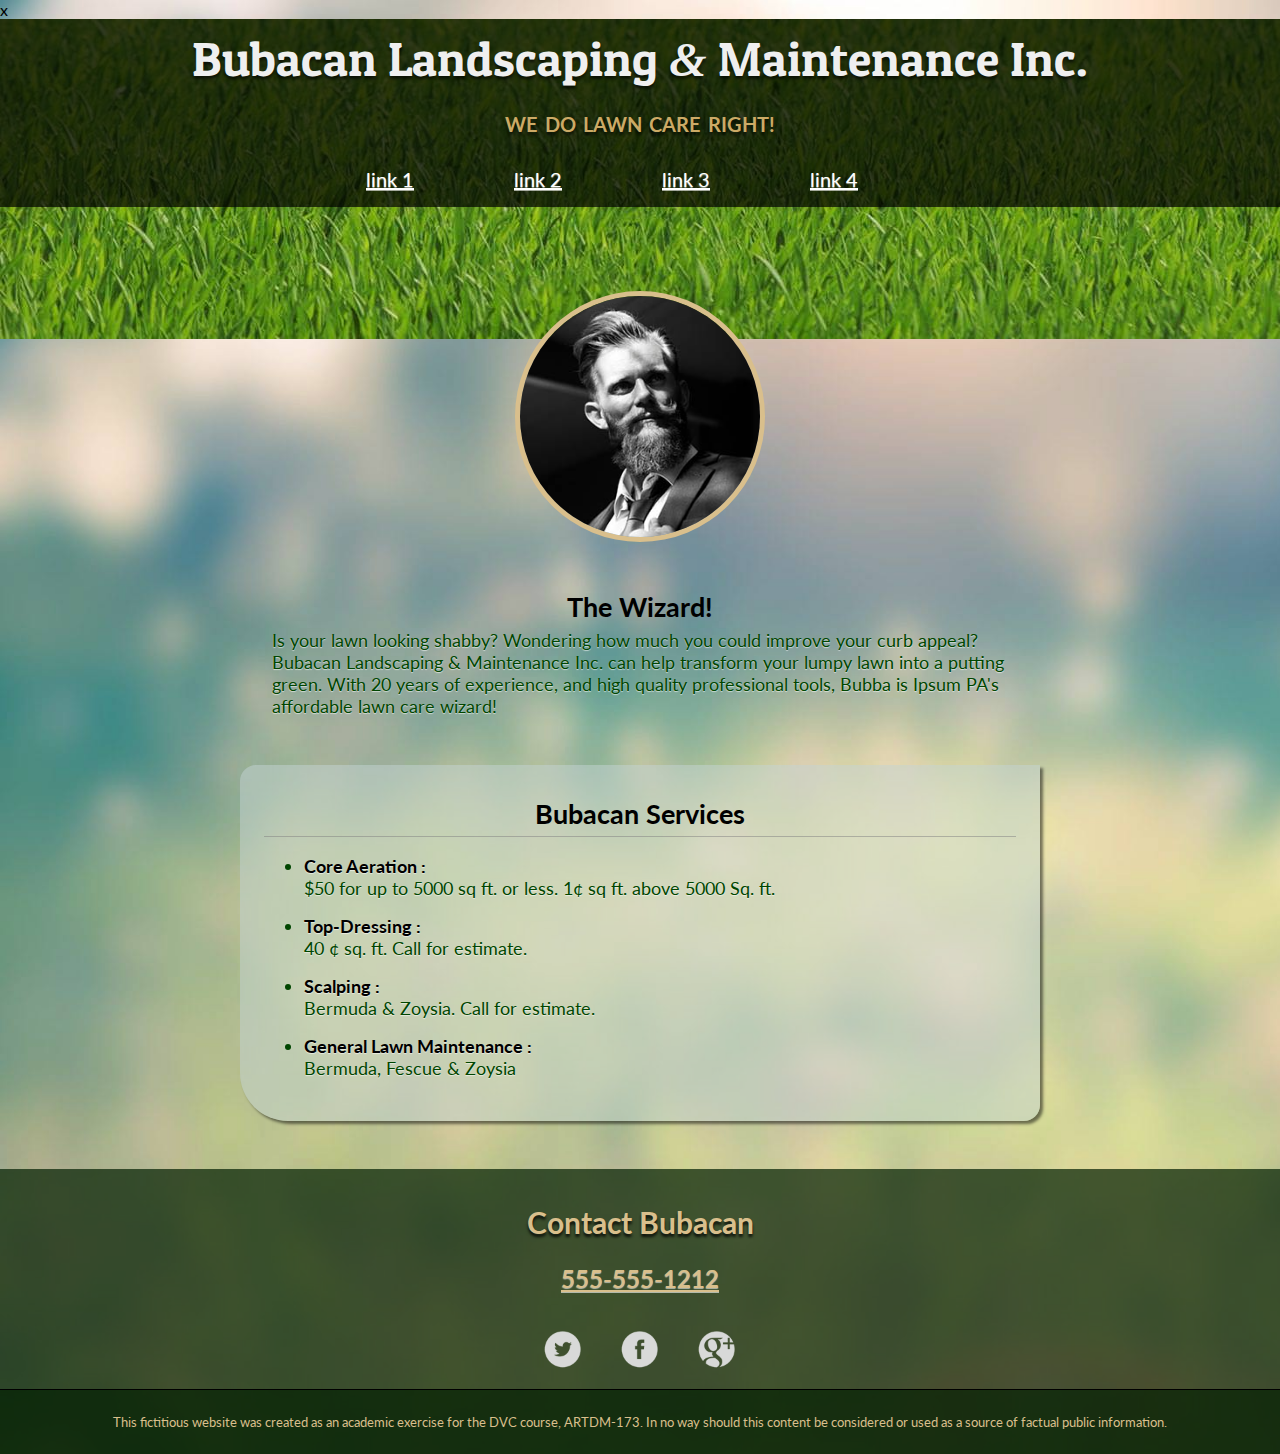
<file: Labs/Lab 0/index.html>
<!-- @format -->

<!DOCTYPE html>
<html lang="en">
    <head>
        <meta charset="UTF-8" />
        <title>Bubacan Landscaping &amp; Maintenance Inc.</title>
        <meta name="viewport" content="width=device-width, initial-scale=1.0" />
        <link href="css/main.css" type="text/css" rel="stylesheet">
    </head>

    <body id="home">
        x
        <header>
            <h1>Bubacan Landscaping <span class="amp">&amp;</span> Maintenance Inc.</h1>
            <h2>We do lawn care right!</h2>
        
        <nav class="site-nav">
            <ul>
                <li><a href="">link 1</a></li>
                <li><a href="">link 2</a></li>
                <li><a href="">link 3</a></li>
                <li><a href="">link 4</a></li>
            </ul>
        </nav>
        </header>

        <main>
            <article>
                <section class="intro">
                    <img class="bubba" src="images/male-square.jpg" alt="bubba the lawn guy knows his core aeration and top-dressing!">

                    <h2>The Wizard!</h2>
                    <p class="intro"> 
                        Is your lawn looking shabby? Wondering how much you could improve your curb appeal? Bubacan Landscaping & Maintenance Inc. can help transform your lumpy lawn into a putting green. With 20 years of experience, and high quality professional tools, Bubba is Ipsum PA's affordable lawn care wizard!
                    </p>
                </section>

                <section class="services">
                    <h2>Bubacan Services</h2>
                    <ul>
                        <li> <strong>Core Aeration :</strong> $50 for up to 5000 sq ft. or less. 1&cent; sq ft. above 5000 Sq. ft. </li>
                        <li> <strong>Top-Dressing :</strong> 40 &cent; sq. ft. Call for estimate.</li>
                        <li> <strong>Scalping : </strong> Bermuda &amp; Zoysia. Call for estimate.</li>
                        <li> <strong>General Lawn Maintenance : </strong> Bermuda, Fescue &amp; Zoysia </li>
                    </ul>
                </section>

                <section class="contact">
                    <h2>Contact Bubacan</h2>
                    <p class="phone">
                        <strong>
                            <a href="tel:555-555-1212">555-555-1212</a>
                        </strong>
                    </p>
                    <p class="social">
                        <img src="images/twitter.png" alt="twitter">
                        <img src="images/facebook.png" alt="facebook">
                        <img src="images/google.png" alt="google plus">
                    </p>
                </section>
            </article>
        </main>

        <footer>
            This fictitious website was created as an academic exercise for the DVC course, ARTDM-173. In no way should this content be considered or used as a source of factual public information.
        </footer>
    </body>
</html>
</file>
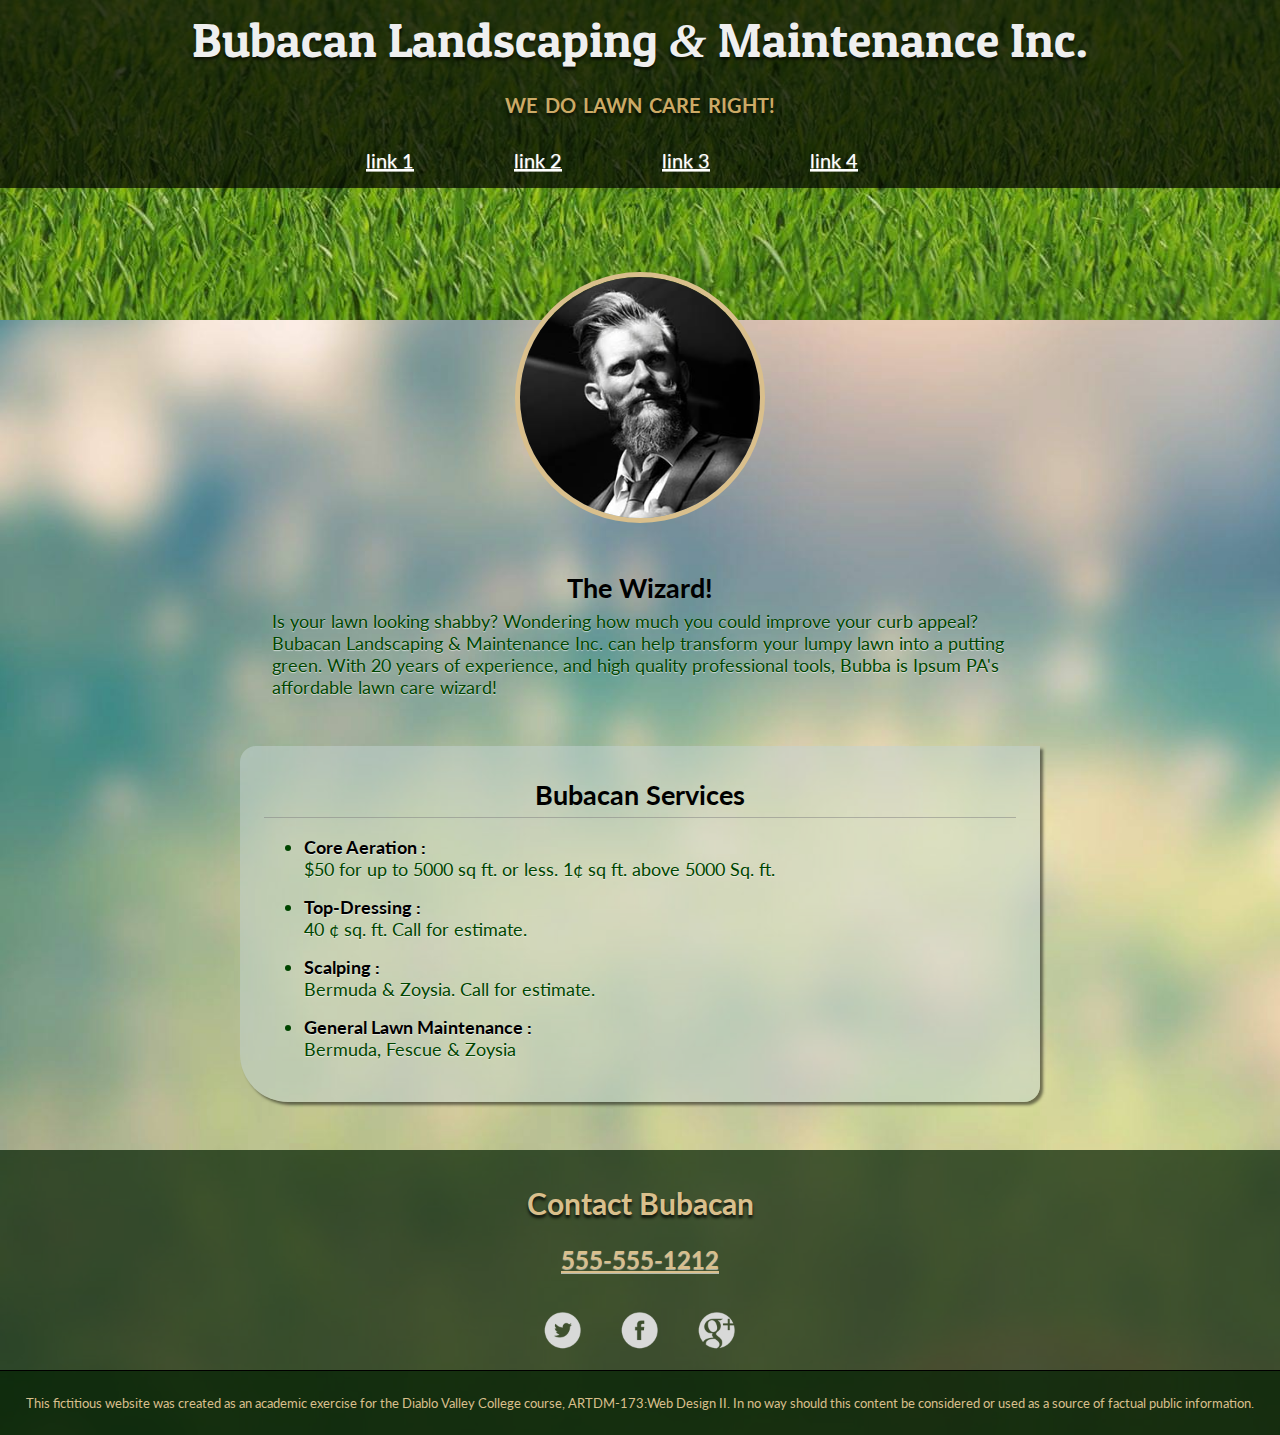
<file: Labs/lab-0/index.html>
<!-- @format -->

<!DOCTYPE html>
<html lang="en">
    <head>
        <meta charset="UTF-8" />
        <title>Bubacan Landscaping &amp; Maintenance Inc.</title>
        <meta name="viewport" content="width=device-width, initial-scale=1.0" />
        <link href="css/main.css" type="text/css" rel="stylesheet">
    </head>

    <body id="home">
        <header>
            <h1>Bubacan Landscaping <span class="amp">&amp;</span> Maintenance Inc.</h1>
            <h2>We do lawn care right!</h2>
        
        <nav class="site-nav">
            <ul>
                <li><a href="">link 1</a></li>
                <li><a href="">link 2</a></li>
                <li><a href="">link 3</a></li>
                <li><a href="">link 4</a></li>
            </ul>
        </nav>
        </header>

        <main>
            <article>
                <section class="intro">
                    <img class="bubba" src="images/male-square.jpg" alt="bubba the lawn guy knows his core aeration and top-dressing!">

                    <h2>The Wizard!</h2>
                    <p class="intro"> 
                        Is your lawn looking shabby? Wondering how much you could improve your curb appeal? Bubacan Landscaping & Maintenance Inc. can help transform your lumpy lawn into a putting green. With 20 years of experience, and high quality professional tools, Bubba is Ipsum PA's affordable lawn care wizard!
                    </p>
                </section>

                <section class="services">
                    <h2>Bubacan Services</h2>
                    <ul>
                        <li> <strong>Core Aeration :</strong> $50 for up to 5000 sq ft. or less. 1&cent; sq ft. above 5000 Sq. ft. </li>
                        <li> <strong>Top-Dressing :</strong> 40 &cent; sq. ft. Call for estimate.</li>
                        <li> <strong>Scalping : </strong> Bermuda &amp; Zoysia. Call for estimate.</li>
                        <li> <strong>General Lawn Maintenance : </strong> Bermuda, Fescue &amp; Zoysia </li>
                    </ul>
                </section>

                <section class="contact">
                    <h2>Contact Bubacan</h2>
                    <p class="phone">
                        <strong>
                            <a href="tel:555-555-1212">555-555-1212</a>
                        </strong>
                    </p>
                    <p class="social">
                        <img src="images/twitter.png" alt="twitter">
                        <img src="images/facebook.png" alt="facebook">
                        <img src="images/google.png" alt="google plus">
                    </p>
                </section>
            </article>
        </main>

        <footer>
            This fictitious website was created as an academic exercise for the Diablo Valley College course, ARTDM-173:Web Design II. In no way should this content be considered or used as a source of factual public information.
        </footer>
    </body>
</html>
</file>
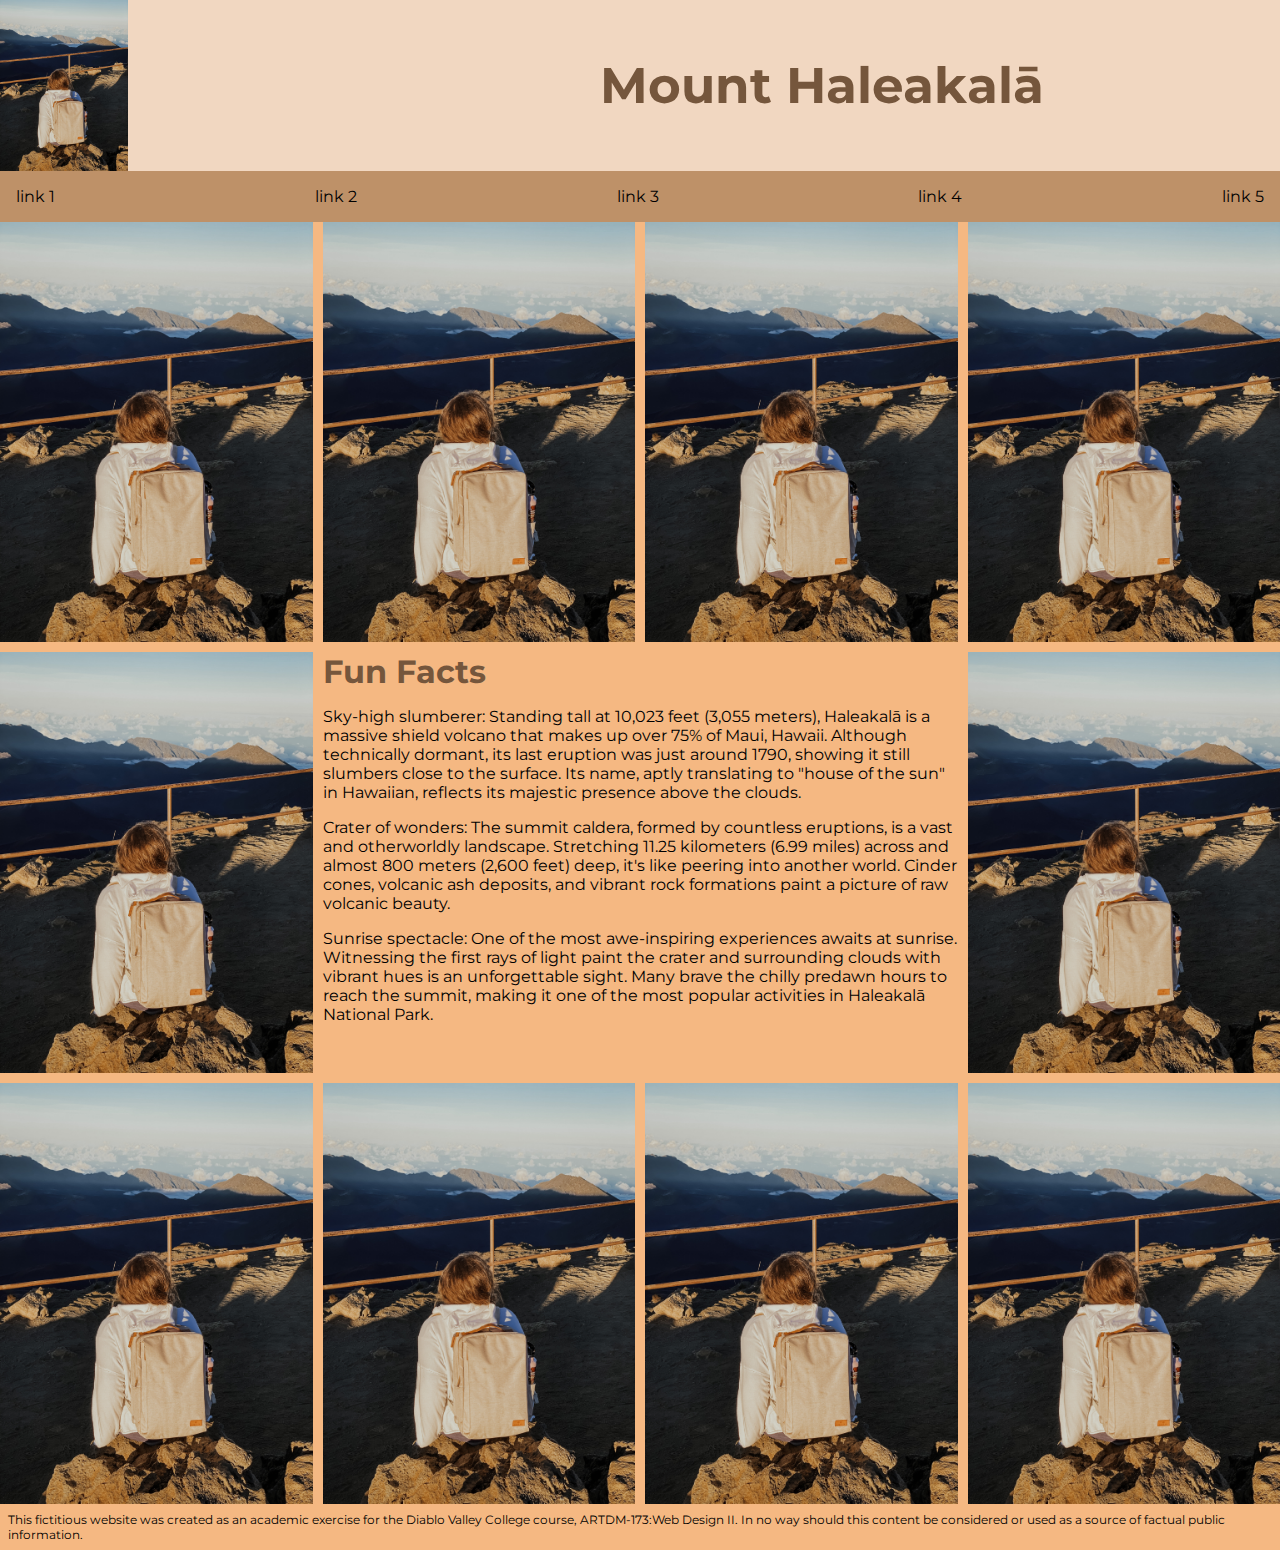
<file: Labs/lab-1/index.html>
<!DOCTYPE html>
<html lang="en">
<head>
    <meta charset="UTF-8">
    <meta name="viewport" content="width=device-width, initial-scale=1.0">
    <title>Lab 1: Flexbox and Grid</title>
    <link href="main.css" type="text/css" rel="stylesheet">
</head>

<body>

    <header>
        <div class="logo-h1">
            <img class="logo" src="media/Haleakala.jpg" alt="logo">
            <h1>Mount Haleakalā</h1>
        </div>

        <nav>
            <ul>
                <li><a href="">link 1</a></li>
                <li><a href="">link 2</a></li>
                <li><a href="">link 3</a></li>
                <li><a href="">link 4</a></li>
                <li><a href="">link 5</a></li>
            </ul>
        </nav>
    </header>

    <main>
        <div class="1">
            <img src="media/Haleakala.jpg" alt="Me sitting at the top of Mt. Haleakala in Maui, HI.">
        </div>
        <div class="2">
            <img src="media/Haleakala.jpg" alt="Me sitting at the top of Mt. Haleakala in Maui, HI.">
        </div>
        <div class="3">
            <img src="media/Haleakala.jpg" alt="Me sitting at the top of Mt. Haleakala in Maui, HI.">
        </div>
        <div class="4">
            <img src="media/Haleakala.jpg" alt="Me sitting at the top of Mt. Haleakala in Maui, HI.">
        </div>
        <div class="5">
            <img src="media/Haleakala.jpg" alt="Me sitting at the top of Mt. Haleakala in Maui, HI.">
        </div>

        <section class="haleakala-facts">
            <h1>Fun Facts</h1>
                <p>
                    Sky-high slumberer: Standing tall at 10,023 feet (3,055 meters), Haleakalā is a massive shield volcano that makes up over 75% of Maui, Hawaii. Although technically dormant, its last eruption was just around 1790, showing it still slumbers close to the surface. Its name, aptly translating to "house of the sun" in Hawaiian, reflects its majestic presence above the clouds.
                </p>
                <p>
                    Crater of wonders: The summit caldera, formed by countless eruptions, is a vast and otherworldly landscape. Stretching 11.25 kilometers (6.99 miles) across and almost 800 meters (2,600 feet) deep, it's like peering into another world. Cinder cones, volcanic ash deposits, and vibrant rock formations paint a picture of raw volcanic beauty.
                </p>
                <p>
                    Sunrise spectacle: One of the most awe-inspiring experiences awaits at sunrise. Witnessing the first rays of light paint the crater and surrounding clouds with vibrant hues is an unforgettable sight. Many brave the chilly predawn hours to reach the summit, making it one of the most popular activities in Haleakalā National Park.
                </p>
        </section>
        <div class="7">
            <img src="media/Haleakala.jpg" alt="Me sitting at the top of Mt. Haleakala in Maui, HI.">
        </div>
        <div class="8">
            <img src="media/Haleakala.jpg" alt="Me sitting at the top of Mt. Haleakala in Maui, HI.">
        </div>
        <div class="9">
            <img src="media/Haleakala.jpg" alt="Me sitting at the top of Mt. Haleakala in Maui, HI.">
        </div>
        <div class="10">
            <img src="media/Haleakala.jpg" alt="Me sitting at the top of Mt. Haleakala in Maui, HI.">
        </div>
        <div class="11">
            <img src="media/Haleakala.jpg" alt="Me sitting at the top of Mt. Haleakala in Maui, HI.">
        </div>
    </main>

    <footer>
        This fictitious website was created as an academic exercise for the Diablo Valley College course, ARTDM-173:Web Design II. In no way should this content be considered or used as a source of factual public information.
    </footer>

</body>
</html>
</file>
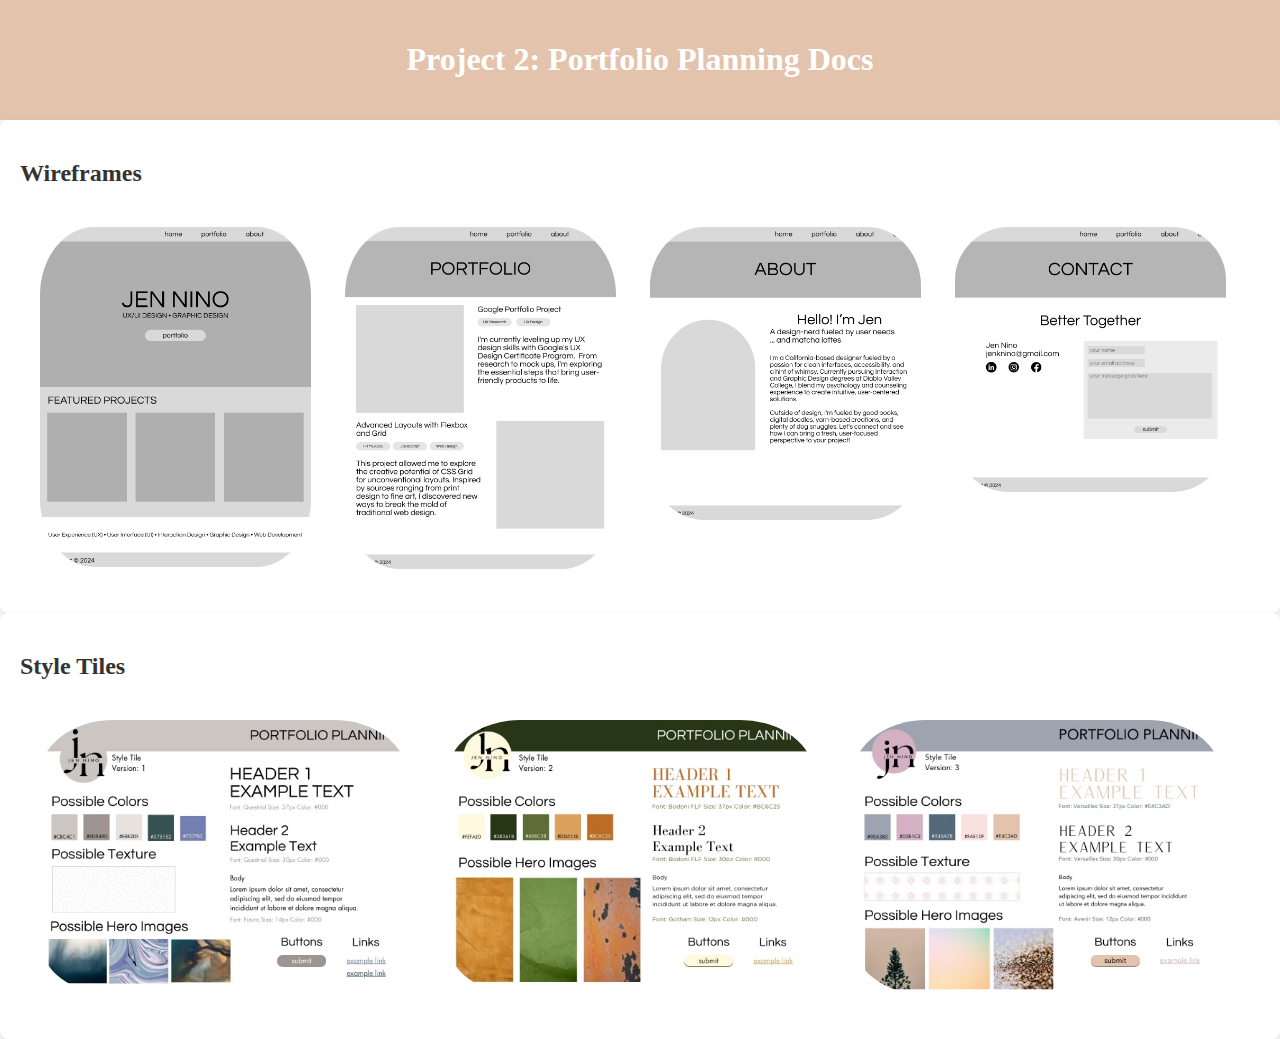
<file: projects/project-2/index.html>
<!DOCTYPE html>
<html lang="en">
<head>
    <meta charset="UTF-8">
    <meta name="viewport" content="width=device-width, initial-scale=1.0">
    <title>Project 2: Portfolio Planning</title>
    <link href="main.css" type="text/css" rel="stylesheet">
    <script src="script.js"></script> 
</head>
<body>

<header>
    <h1>Project 2: Portfolio Planning Docs</h1>
</header>

<main>
    <section class="wireframes">
        <h2>Wireframes</h2>
        <div class="grid">
            <a href="images/Home.png">
                <img src="images/Home.png" alt="Home">
            </a>
            <a href="images/Portfolio.png">
                <img src="images/Portfolio.png" alt="Portfolio">
            </a>
            <a href="images/About.png">
                <img src="images/About.png" alt="About">
            </a>
            <a href="images/Contact.png">
                <img src="images/Contact.png" alt="Contact">
            </a>
        </div>
    </section>

    <section class="style-tiles">
        <h2>Style Tiles</h2>
        <div class="grid">
            <a href="images/style-tile-1.jpg">
                <img src="images/style-tile-1.jpg" alt="Style Tile 1">
            </a>
            <a href="images/style-tile-2.jpg">
                <img src="images/style-tile-2.jpg" alt="Style Tile 2">
            </a>
        <a href="images/style-tile-3.jpg">
            <img src="images/style-tile-3.jpg" alt="Style Tile 3">
        </a>
    </section>
</main>

</body>
</html>
</file>
<file: Labs/Lab 0/css/main.css>
/* Fonts */
@import url(http://fonts.googleapis.com/css?family=Lato:300,400,700,300italic,400italic,700italic|Patua+One);

* {
    box-sizing: border-box;
}

/* Main CSS  */

body {
    background: #bbb url(../images/bg.jpg);
    background-size:cover;
    font-family: 'Lato', sans-serif;
    margin:0;
}

header {
    background: #bbb url(../images/grass.jpg);
    height:20rem;
    text-align:center;
}

h1 {
    margin:0;
    font-family: 'Patua One', cursive;
    color:#efefef;
    font-size: 2.25rem;
    background-color: rgba(0, 0, 0, 0.7);
    padding:0.2em;
    font-weight:normal;
    text-shadow: 0px 3px 3px rgba(0, 0, 0, .6);
}

.amp {
    font-family: Palatino, serif;
    font-style: italic;
    font-weight:bold;
}

header h2{
    margin:0;
    font-size:1.25rem;
    text-transform: uppercase;
    text-shadow: 0px 3px 3px rgba(0, 0, 0, .6);
    background-color: rgba(0, 0, 0, 0.7);
    color: hsl(40, 50%, 60%);
    padding:15px 0;
    word-spacing: .1em;
}

.site-nav {
    margin:0 0 2rem 0;
    padding:1rem;
    background-color: rgba(0, 0, 0, 0.7);
}

.site-nav ul {
    margin:0;
}

.site-nav li {
    display:inline-block;
}

.site-nav a {
    color:white;
    font-size: 1.25rem;
    margin-right:1.5rem;
}

.site-nav a:hover {
    color:rgb(158, 190, 144);
    text-decoration-line:overline;
}

.bubba {
    border-radius: 50%;
    border:5px solid hsl(40, 50%, 70%);
    margin:auto;
    width:250px;
    display:block;
    margin-top:-3rem;
    margin-bottom:3rem;
}

h2 {
    text-align:center;
}

p, li {
    color: rgba(0, 70, 0, 1);
    text-shadow: 0px 1px 1px rgba(255, 255, 255, .6);
}

.intro, .services {
    max-width:50rem;
    font-size:1.125rem;
    width:92%;
}

.intro {
    margin:-1rem auto 3rem auto;
}

.services {
    margin: 3rem auto;
    background:hsla(180, 15%, 80%, .5);
    padding:1.5rem;
    box-shadow: 3px 3px 3px 0px rgba(0, 0, 0, 0.5);
    border-top-left-radius: 1rem;
    border-bottom-right-radius: 1rem;
    border-bottom-left-radius: 3rem;
}

.services h2 {
    border-bottom:1px solid hsla(0, 0%, 50%, .5);
    margin: .5rem auto 0.5rem auto;
    padding-bottom:0.2em;
}

.services strong {
    margin-top:1rem;
    display:block;
    color: #000;
}

.contact {
    color: hsl(40, 50%, 70%);
    text-shadow: 0px 3px 3px rgba(0, 0, 0, .8);
    padding:10px 0 0 0;
    font-size:1.25rem;
    background-color: rgba(0, 30, 0, 0.7);
    margin-bottom: 0;
}

a[href^=tel] {
    color: hsl(40, 50%, 70%);
    font-size:1.5rem;
    text-align:center;
    display:block;
}

.social {
    text-align:center;
    margin:0;
}
.social img {
    width:40px;
    margin:1rem;
}

footer {
    color: hsl(40, 50%, 70%);
    text-align:center;
    font-size:0.8rem;
    margin: 0;
    border-top:1px solid black;
    padding:1.5rem;
    background-color: rgba(0, 30, 0, 0.9);
}

/* Media Queries  */

@media only screen and (min-width : 700px) {
    h1 {
        font-size: 3em;
    }
    
    .site-nav a {
        margin-right:6rem;
    .bubba {
        width:350px;
    }
    
    .services strong {
        display:inline;
    }
}}
</file>
<file: Labs/lab-0/css/main.css>
/* Fonts */
@import url(http://fonts.googleapis.com/css?family=Lato:300,400,700,300italic,400italic,700italic|Patua+One);

* {
    box-sizing: border-box;
}

/* Main CSS  */

body {
    background: #bbb url(../images/bg.jpg);
    background-size:cover;
    font-family: 'Lato', sans-serif;
    margin:0;
}

header {
    background: #bbb url(../images/grass.jpg);
    height:20rem;
    text-align:center;
}

h1 {
    margin:0;
    font-family: 'Patua One', cursive;
    color:#efefef;
    font-size: 2.25rem;
    background-color: rgba(0, 0, 0, 0.7);
    padding:0.2em;
    font-weight:normal;
    text-shadow: 0px 3px 3px rgba(0, 0, 0, .6);
}

.amp {
    font-family: Palatino, serif;
    font-style: italic;
    font-weight:bold;
}

header h2{
    margin:0;
    font-size:1.25rem;
    text-transform: uppercase;
    text-shadow: 0px 3px 3px rgba(0, 0, 0, .6);
    background-color: rgba(0, 0, 0, 0.7);
    color: hsl(40, 50%, 60%);
    padding:15px 0;
    word-spacing: .1em;
}

.site-nav {
    margin:0 0 2rem 0;
    padding:1rem;
    background-color: rgba(0, 0, 0, 0.7);
}

.site-nav ul {
    margin:0;
}

.site-nav li {
    display:inline-block;
}

.site-nav a {
    color:white;
    font-size: 1.25rem;
    margin-right:1.5rem;
}

.site-nav a:hover {
    color:rgb(158, 190, 144);
    text-decoration-line:overline;
}

.bubba {
    border-radius: 50%;
    border:5px solid hsl(40, 50%, 70%);
    margin:auto;
    width:250px;
    display:block;
    margin-top:-3rem;
    margin-bottom:3rem;
}

h2 {
    text-align:center;
}

p, li {
    color: rgba(0, 70, 0, 1);
    text-shadow: 0px 1px 1px rgba(255, 255, 255, .6);
}

.intro, .services {
    max-width:50rem;
    font-size:1.125rem;
    width:92%;
}

.intro {
    margin:-1rem auto 3rem auto;
}

.services {
    margin: 3rem auto;
    background:hsla(180, 15%, 80%, .5);
    padding:1.5rem;
    box-shadow: 3px 3px 3px 0px rgba(0, 0, 0, 0.5);
    border-top-left-radius: 1rem;
    border-bottom-right-radius: 1rem;
    border-bottom-left-radius: 3rem;
}

.services h2 {
    border-bottom:1px solid hsla(0, 0%, 50%, .5);
    margin: .5rem auto 0.5rem auto;
    padding-bottom:0.2em;
}

.services strong {
    margin-top:1rem;
    display:block;
    color: #000;
}

.contact {
    color: hsl(40, 50%, 70%);
    text-shadow: 0px 3px 3px rgba(0, 0, 0, .8);
    padding:10px 0 0 0;
    font-size:1.25rem;
    background-color: rgba(0, 30, 0, 0.7);
    margin-bottom: 0;
}

a[href^=tel] {
    color: hsl(40, 50%, 70%);
    font-size:1.5rem;
    text-align:center;
    display:block;
}

.social {
    text-align:center;
    margin:0;
}
.social img {
    width:40px;
    margin:1rem;
}

footer {
    color: hsl(40, 50%, 70%);
    text-align:center;
    font-size:0.8rem;
    margin: 0;
    border-top:1px solid black;
    padding:1.5rem;
    background-color: rgba(0, 30, 0, 0.9);
}

/* Media Queries  */

@media only screen and (min-width : 700px) {
    h1 {
        font-size: 3em;
    }
    
    .site-nav a {
        margin-right:6rem;
    .bubba {
        width:350px;
    }
    
    .services strong {
        display:inline;
    }
}}
</file>
<file: Labs/lab-1/main.css>
@import url('https://fonts.googleapis.com/css2?family=Montserrat&display=swap');

* {
    box-sizing: border-box;
}

body {
    background:#f5b882;
    color: #000000;
    font-family: 'Montserrat', sans-serif;
    margin: 0;
}

header {
    background: #f1d7c1;
}


.logo-h1 {
    align-items: center;
    display:flex;
}

.logo {
    display:block;
    height: 10%;
    margin-right: auto;
    width: 10%;
}

h1 {
    color: #75563c;
    font-size: 50px;
    margin: auto;
}

nav {
    background: #be9168;
}

nav ul {
    display: flex;
    justify-content: space-between;
    list-style: none;
    margin: 0;
    padding: 0;
}

nav a {
    color: black;
    display: block;
    margin: 1rem;
    text-decoration: none;
}

a:hover {
    color: #FBF4EE;
    font-size: 20px;
    transition: font-size 0.3s ease-in-out;
  }

main h1 {
    font-size: 2rem;
    margin: 0;
}

main img {
    background: goldenrod;
    height: 100%;
    object-fit: cover;
    width: 100%;
}

main {
    display: grid;
    grid-gap: 10px;
    grid-template-columns: repeat(4,1fr);
    grid-template-rows: auto 1fr auto;
}

.haleakala-facts {
    grid-column: 2 / span 2;
    grid-row: 2 / 3;
}

footer {
    font-size: 12px;
    margin: auto;
    padding: .5rem;
}
</file>
<file: projects/project-2/main.css>
body {
    background-color: #f8f8f8;
    color: #333;
    margin: 0;
}

header {
    background-color: #e4c3ad;
    color: #fff;
    text-align: center;
    padding: 20px 0;
}

img {
    border-radius: 20%;
    height: auto;
    width: 95%;
}

.overlay {
    display: none;
    position: fixed;
    top: 0;
    left: 0;
    width: 100%;
    height: 100%;
    background-color: rgba(0,0,0,0.8); 
    z-index: 1000;
}

.overlay img {
    position: absolute;
    top: 50%;
    left: 50%;
    transform: translate(-50%, -50%); 
    max-width: 90%;
    max-height: 90%;
}

.grid {
    display: grid;
    grid-template-columns: repeat(auto-fit, minmax(250px, 1fr));
    gap: 20px;
    padding: 20px;
}

.wireframes, .style-tiles {
    background-color: #fff;
    padding: 20px;
    border-radius: 8px;
    box-shadow: 0 2px 5px rgba(0,0,0,0.1);
}

.color-swatch {
    width: 80px;
    height: 80px;
    border-radius: 50%;
    margin: 5px;
}
</file>
